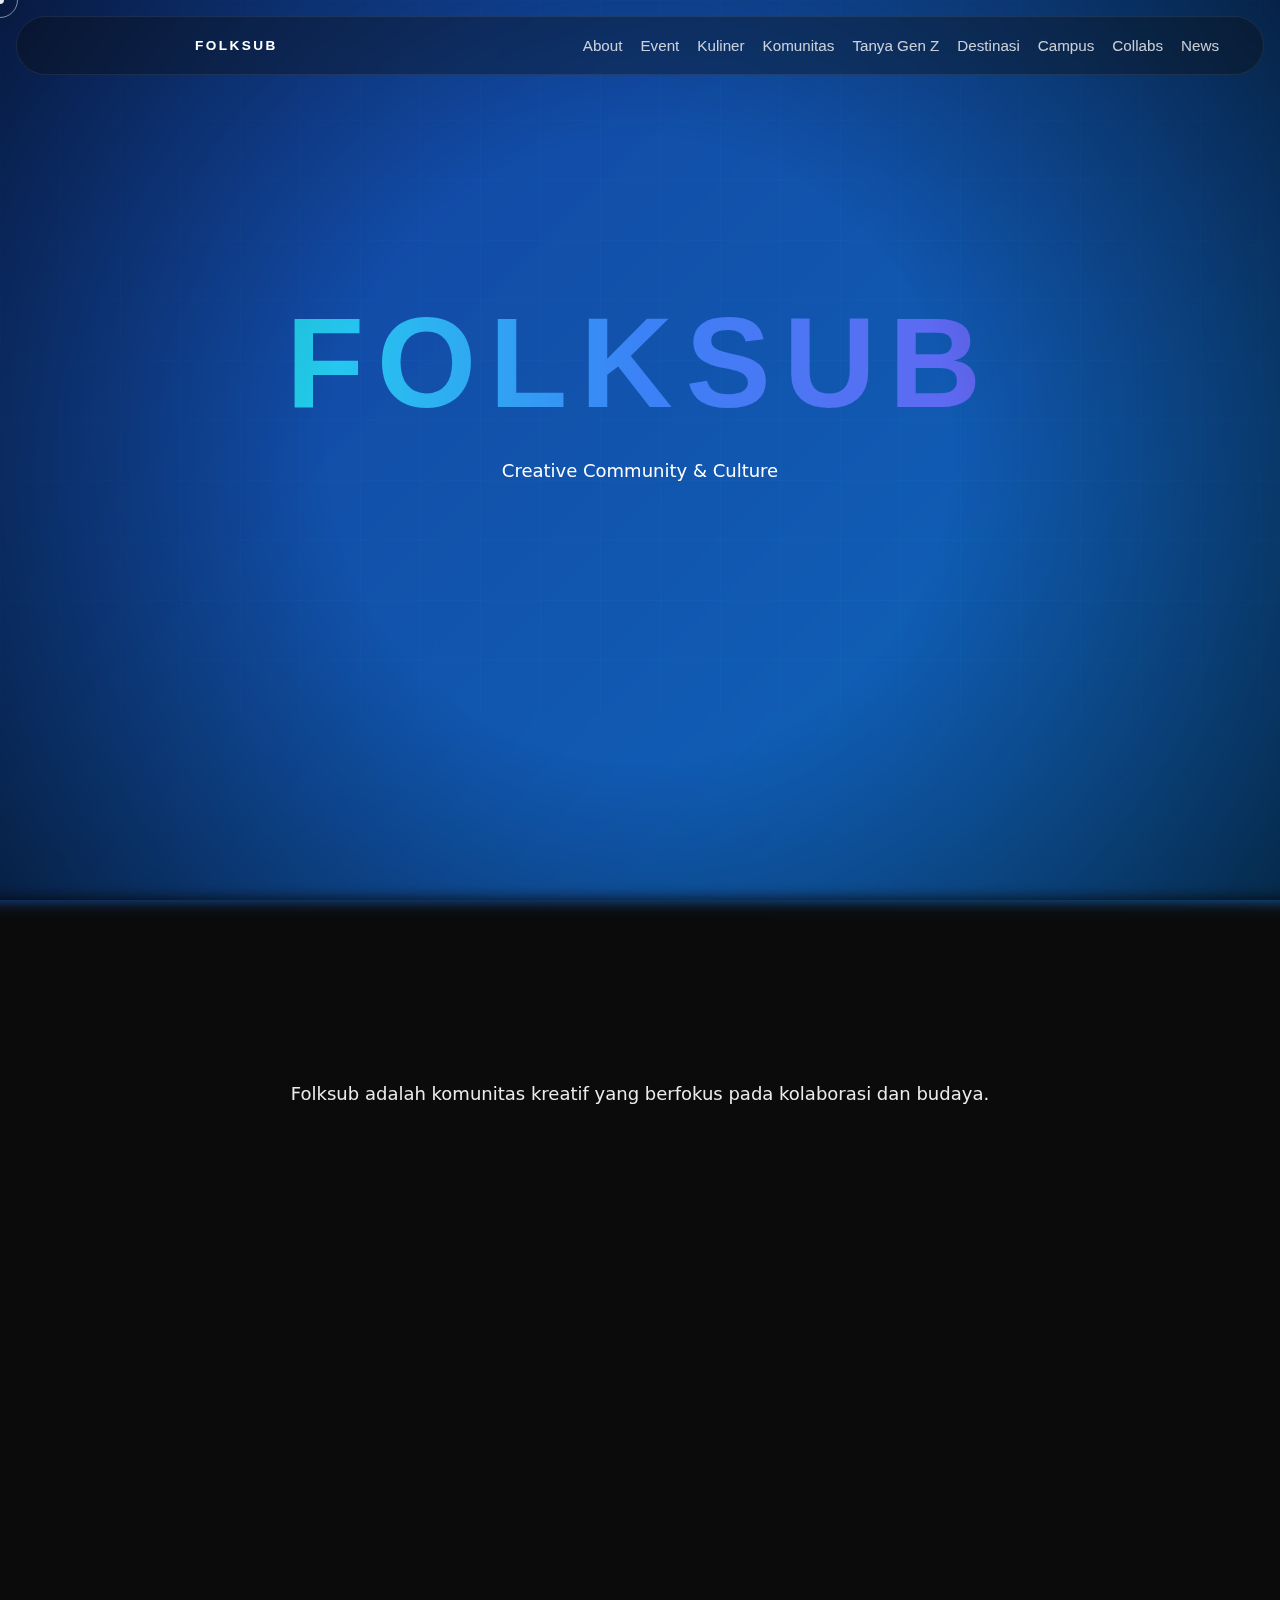
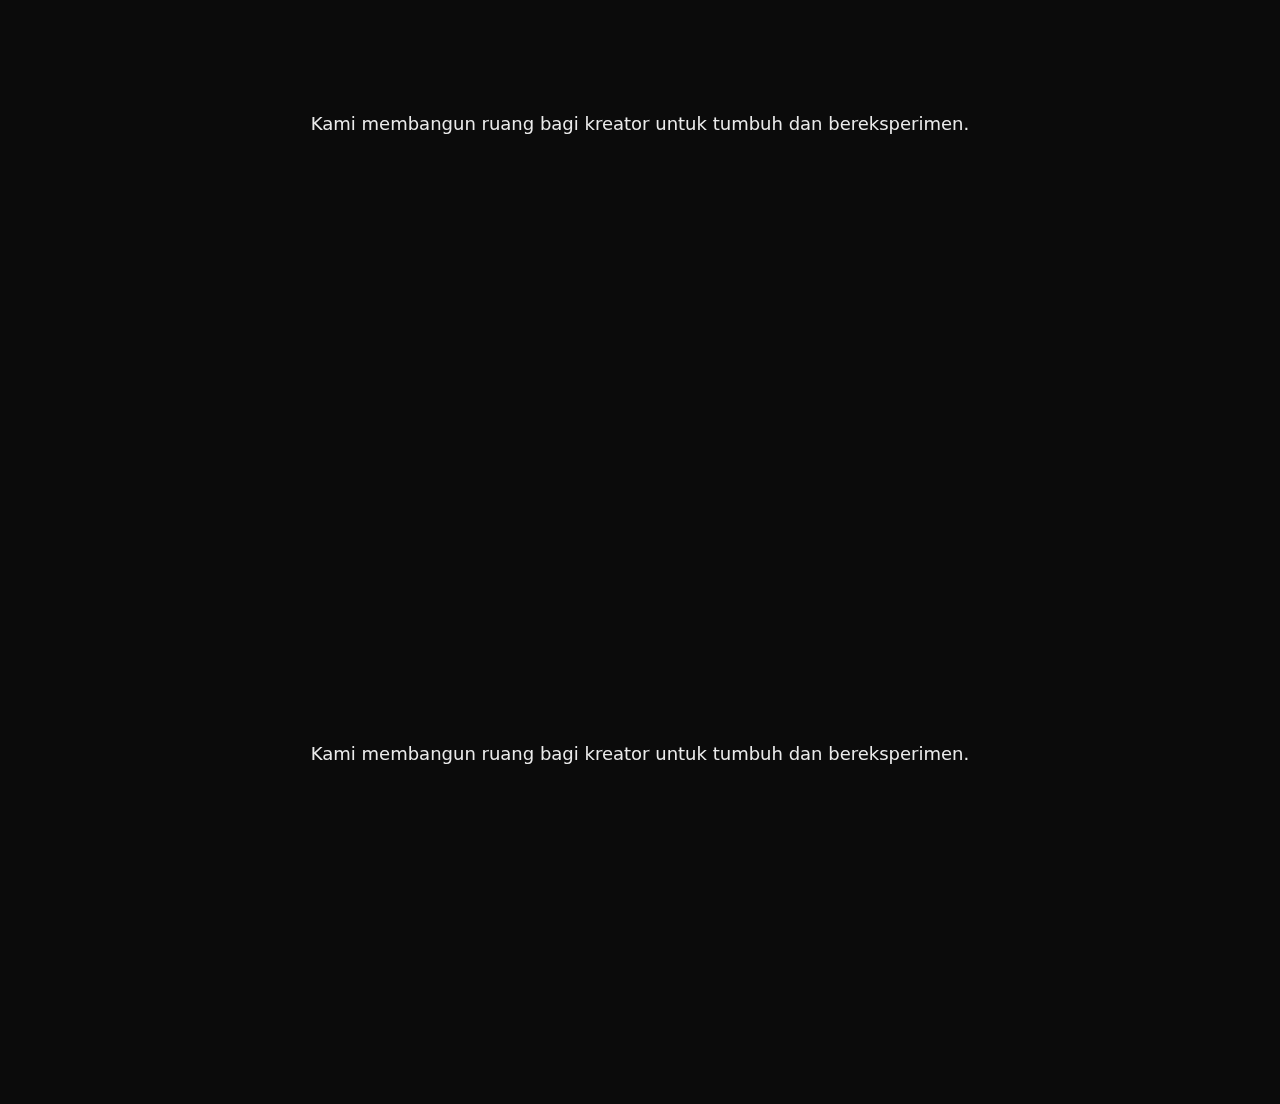
<file: view/about.html>
<!DOCTYPE html>
<html lang="id">
    <head>
        <meta charset="UTF-8" />
        <meta name="viewport" content="width=device-width, initial-scale=1.0" />
        <title>Folksub</title>

        <!-- CSS -->
        <link rel="stylesheet" href="../css/style.css" />
    </head>
    <body>
        <div class="page">
            <div class="bg" aria-hidden="true"></div>

            <header class="site-header">
                <div class="header-inner">
                  <a class="brand" href="../index.html" aria-label="Folksub Home">
                    <span class="brand-mark"></span>
                    <span class="brand-text">FOLKSUB</span>
                  </a>
              
                  <nav class="nav" aria-label="Primary">
                    <div class="nav-track" id="navTrack">
                      <a href="about.html">About</a>
                      <a href="event.html">Event</a>
                      <a href="kuliner.html">Kuliner</a>
                      <a href="komunitas.html">Komunitas</a>
                      <a href="tanya-genz.html">Tanya Gen Z</a>
                      <a href="destinasi.html">Destinasi</a>
                      <a href="campus.html">Campus</a>
                      <a href="collabs.html">Collabs</a>
                      <a href="news.html">News</a>
                    </div>
                  </nav>
              
                  <button class="menu-btn" type="button" aria-label="Open menu" aria-expanded="false">
                    <span></span><span></span>
                  </button>
                </div>
              </header>

            <!-- HERO -->
            <section class="section hero" id="top">
                <h1 class="title animate">FOLKSUB</h1>
                <p class="subtitle animate">Creative Community & Culture</p>
            </section>

            <!-- SECTION 2 -->
            <section class="section" id="about">
                <h2 class="animate">Who We Are</h2>
                <p class="animate">
                Folksub adalah komunitas kreatif yang berfokus pada kolaborasi dan budaya.
                </p>
            </section>

            <!-- SECTION 3 -->
            <section class="section" id="works">
                <h2 class="animate">What We Do</h2>
                <p class="animate">
                Kami membangun ruang bagi kreator untuk tumbuh dan bereksperimen.
                </p>
            </section>

            <!-- SECTION 4 -->
            <section class="section" id="contact">
                <h2 class="animate">What We Do</h2>
                <p class="animate">
                Kami membangun ruang bagi kreator untuk tumbuh dan bereksperimen.
                </p>
            </section>
        </div>

        <!-- cursor -->
        <div class="cursor"></div>
        <div class="cursor-follower"></div>

        <!-- JS -->
        <script src="../js/main.js"></script>
    </body>
</html>
</file>
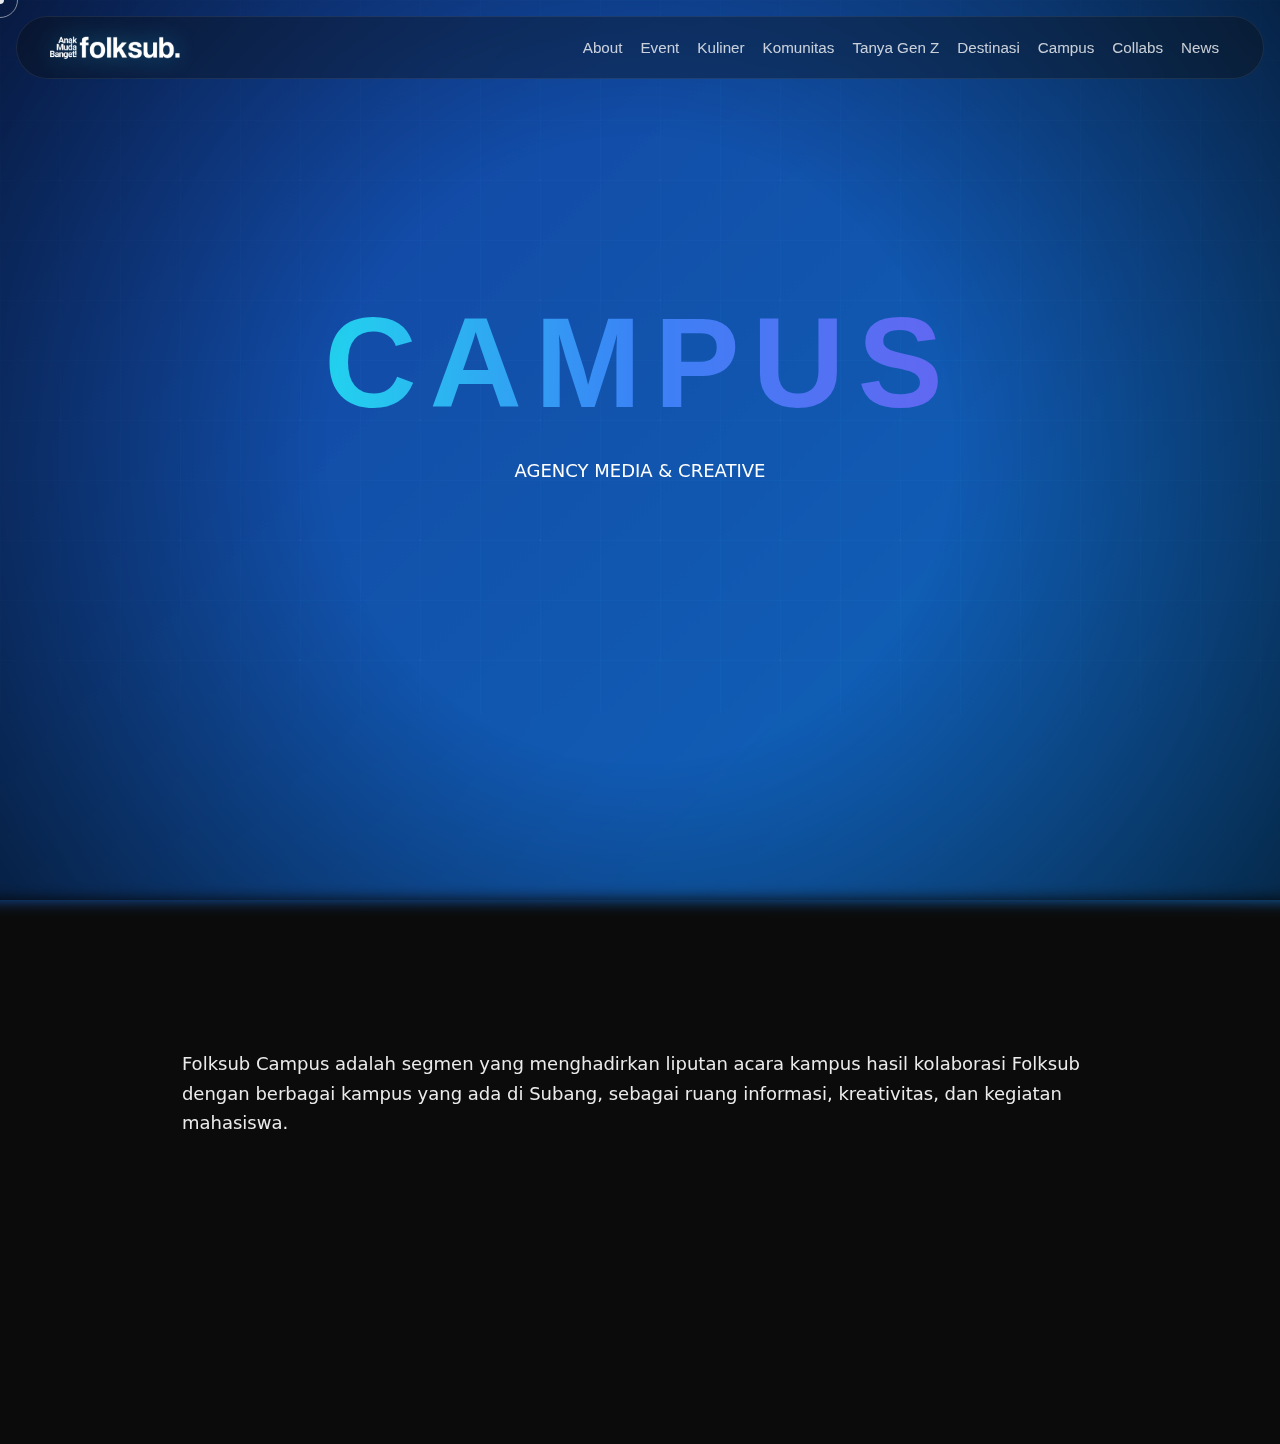
<file: view/campus.html>
<!DOCTYPE html>
<html lang="id">
    <head>
        <meta charset="UTF-8" />
        <meta name="viewport" content="width=device-width, initial-scale=1.0" />
        <title>Folksub</title>

        <!-- CSS -->
        <link rel="stylesheet" href="../css/style.css?v=2" />
    </head>
    <body>
        <div class="page">
          <div class="bg" aria-hidden="true">
            <div class="glow"></div>
            <div class="particles"></div>
          </div>

            <header class="site-header">
                <div class="header-inner">
                  <a class="brand" href="/" aria-label="Folksub Home">
                    <img class="brand-mark" src="../assets/images/LOGO-tambahan-crop.png" alt="Folksub Logo" />
                    <!-- <span class="brand-text">FOLKSUB</span> -->
                  </a>
              
                  <nav class="nav" aria-label="Primary">
                    <div class="nav-track" id="navTrack">
                      <a href="/">About</a>
                      <a href="/event">Event</a>
                      <a href="/kuliner">Kuliner</a>
                      <a href="/komunitas">Komunitas</a>
                      <a href="/tanya-gen-z">Tanya Gen Z</a>
                      <a href="/destinasi">Destinasi</a>
                      <a href="/campus#top">Campus</a>
                      <a href="/collabs">Collabs</a>
                      <a href="/news">News</a>
                    </div>
                  </nav>
              
                  <button class="menu-btn" type="button" aria-label="Open menu" aria-expanded="false">
                    <span></span><span></span>
                  </button>
                </div>
              </header>

            <!-- HERO -->
            <section class="section hero" id="top">
                <h1 class="title animate">CAMPUS</h1>
                <p class="subtitle animate">AGENCY MEDIA & CREATIVE</p>
            </section>

            <!-- SECTION 2 -->
            <section class="section" id="about">
                <h2 class="animate">KOLABORASI KAMPUS</h2>
                <p class="animate">
                  Folksub Campus adalah segmen yang menghadirkan 
                  liputan acara kampus hasil kolaborasi Folksub dengan 
                  berbagai kampus yang ada di Subang, sebagai ruang informasi, 
                  kreativitas, dan kegiatan mahasiswa.
                </p>
            </section>

            <div class="live-time">
              <div class="date" id="liveDate"></div>
              <div class="time" id="liveClock"></div>
            </div>

        </div>

        <!-- cursor -->
        <div class="cursor"></div>
        <div class="cursor-follower"></div>

        <!-- JS -->
        <script src="../js/main.js?v=2"></script>
    </body>
</html>
</file>
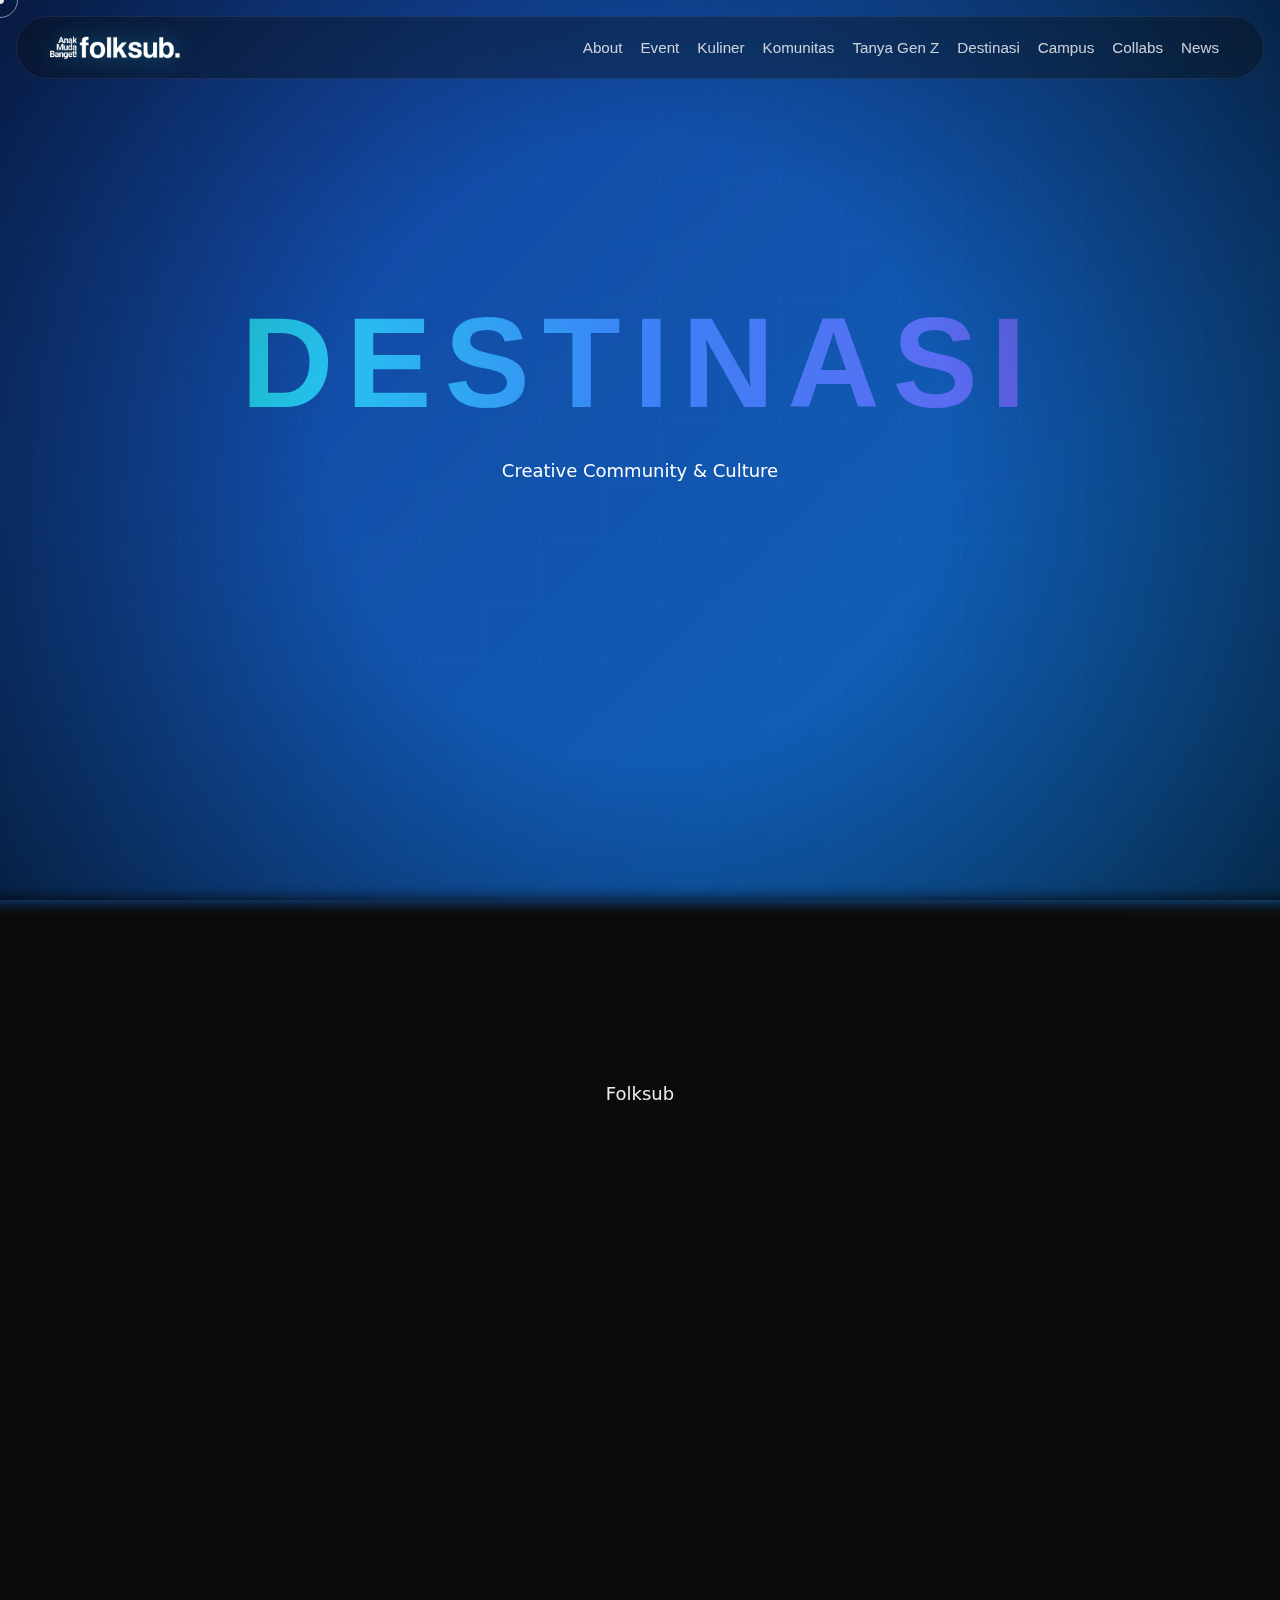
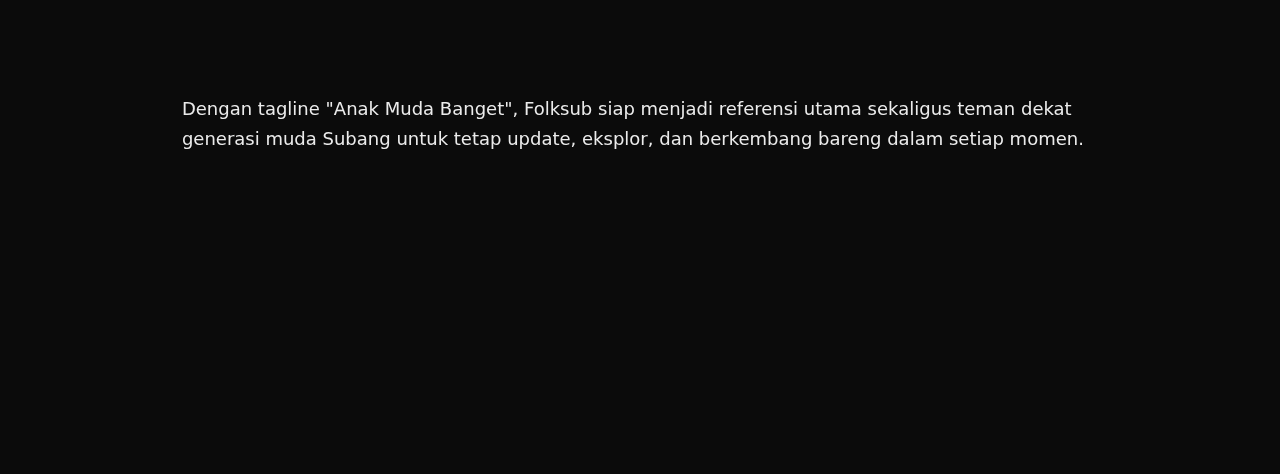
<file: view/destinasi.html>
<!DOCTYPE html>
<html lang="id">
    <head>
        <meta charset="UTF-8" />
        <meta name="viewport" content="width=device-width, initial-scale=1.0" />
        <title>Folksub</title>

        <!-- CSS -->
        <link rel="stylesheet" href="../css/style.css" />
    </head>
    <body>
        <div class="page">
          <div class="bg" aria-hidden="true">
            <div class="glow"></div>
            <div class="particles"></div>
          </div>

            <header class="site-header">
                <div class="header-inner">
                  <a class="brand" href="../index.html" aria-label="Folksub Home">
                    <img class="brand-mark" src="../assets/images/LOGO-tambahan-crop.png" alt="Folksub Logo" />
                    <!-- <span class="brand-text">FOLKSUB</span> -->
                  </a>
              
                  <nav class="nav" aria-label="Primary">
                    <div class="nav-track" id="navTrack">
                      <a href="../index.html">About</a>
                      <a href="event.html">Event</a>
                      <a href="kuliner.html">Kuliner</a>
                      <a href="komunitas.html">Komunitas</a>
                      <a href="tanya-gen-z.html">Tanya Gen Z</a>
                      <a href="#top">Destinasi</a>
                      <a href="campus.html">Campus</a>
                      <a href="collabs.html">Collabs</a>
                      <a href="news.html">News</a>
                    </div>
                  </nav>
              
                  <button class="menu-btn" type="button" aria-label="Open menu" aria-expanded="false">
                    <span></span><span></span>
                  </button>
                </div>
              </header>

            <!-- HERO -->
            <section class="section hero" id="top">
                <h1 class="title animate">DESTINASI</h1>
                <p class="subtitle animate">Creative Community & Culture</p>
            </section>

            <!-- SECTION 2 -->
            <section class="section" id="about">
                <h2 class="animate">TOUR & TRAVELING</h2>
                <p class="animate">
                Folksub
                </p>
            </section>

            <!-- SECTION 3 -->
            <section class="section" id="works">
                <h2 class="animate">Anak Muda Banget</h2>
                <p class="animate">
                Dengan tagline "Anak Muda Banget", Folksub siap menjadi referensi utama 
                sekaligus teman dekat generasi muda Subang untuk tetap update, eksplor, 
                dan berkembang bareng dalam setiap momen.
                </p>
            </section>

            <div class="live-time">
              <div class="date" id="liveDate"></div>
              <div class="time" id="liveClock"></div>
            </div>

        </div>

        <!-- cursor -->
        <div class="cursor"></div>
        <div class="cursor-follower"></div>

        <!-- JS -->
        <script src="../js/main.js"></script>
    </body>
</html>
</file>
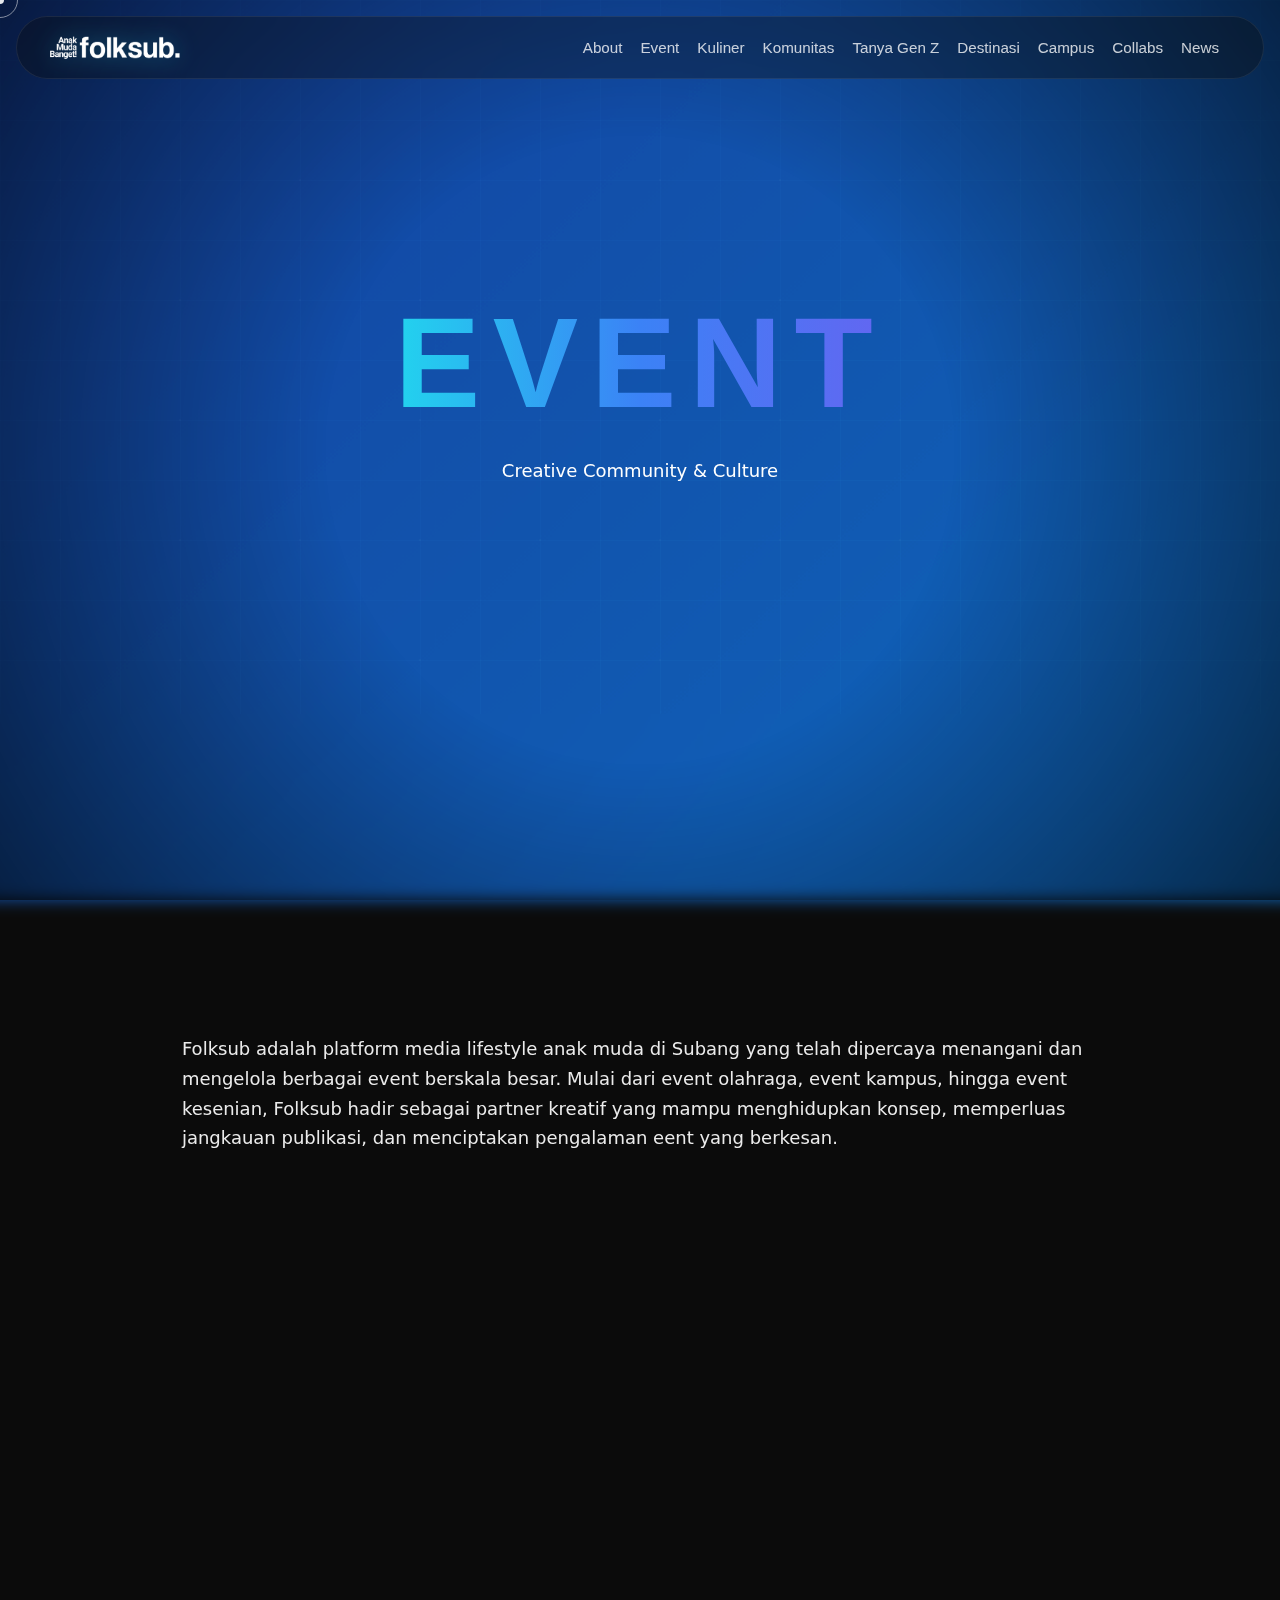
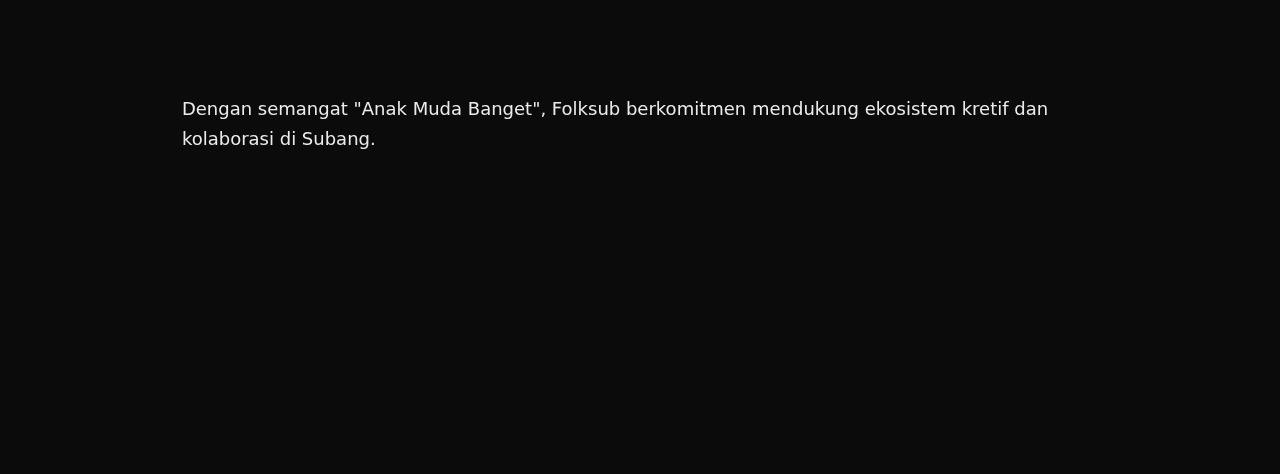
<file: view/event.html>
<!DOCTYPE html>
<html lang="id">
    <head>
        <meta charset="UTF-8" />
        <meta name="viewport" content="width=device-width, initial-scale=1.0" />
        <title>Folksub</title>

        <!-- CSS -->
        <link rel="stylesheet" href="../css/style.css" />
    </head>
    <body>
        <div class="page">
          <div class="bg" aria-hidden="true">
            <div class="glow"></div>
            <div class="particles"></div>
          </div>

            <header class="site-header">
                <div class="header-inner">
                  <a class="brand" href="../index.html" aria-label="Folksub Home">
                    <img class="brand-mark" src="../assets/images/LOGO-tambahan-crop.png" alt="Folksub Logo" />
                    <!-- <span class="brand-text">FOLKSUB</span> -->
                  </a>
              
                  <nav class="nav" aria-label="Primary">
                    <div class="nav-track" id="navTrack">
                      <a href="../index.html">About</a>
                      <a href="#top">Event</a>
                      <a href="kuliner.html">Kuliner</a>
                      <a href="komunitas.html">Komunitas</a>
                      <a href="tanya-gen-z.html">Tanya Gen Z</a>
                      <a href="destinasi.html">Destinasi</a>
                      <a href="campus.html">Campus</a>
                      <a href="collabs.html">Collabs</a>
                      <a href="news.html">News</a>
                    </div>
                  </nav>
              
                  <button class="menu-btn" type="button" aria-label="Open menu" aria-expanded="false">
                    <span></span><span></span>
                  </button>
                </div>
              </header>

            <!-- HERO -->
            <section class="section hero" id="top">
                <h1 class="title animate">EVENT</h1>
                <p class="subtitle animate">Creative Community & Culture</p>
            </section>

            <!-- SECTION 2 -->
            <section class="section" id="about">
                <h2 class="animate">EVENT & CREATIVE</h2>
                <p class="animate">
                Folksub adalah platform media lifestyle anak muda di Subang yang 
                telah dipercaya menangani dan mengelola berbagai event berskala besar. 
                Mulai dari event olahraga, event kampus, hingga event kesenian, Folksub 
                hadir sebagai partner kreatif yang mampu menghidupkan konsep, memperluas 
                jangkauan publikasi, dan menciptakan pengalaman eent yang berkesan.
                </p>
            </section>

            <!-- SECTION 3 -->
            <section class="section" id="works">
                <h2 class="animate">Anak Muda Banget</h2>
                <p class="animate">
                Dengan semangat "Anak Muda Banget", Folksub berkomitmen mendukung ekosistem 
                kretif dan kolaborasi di Subang.
                </p>
            </section>

            <div class="live-time">
              <div class="date" id="liveDate"></div>
              <div class="time" id="liveClock"></div>
            </div>

        </div>

        <!-- cursor -->
        <div class="cursor"></div>
        <div class="cursor-follower"></div>

        <!-- JS -->
        <script src="../js/main.js"></script>
    </body>
</html>
</file>
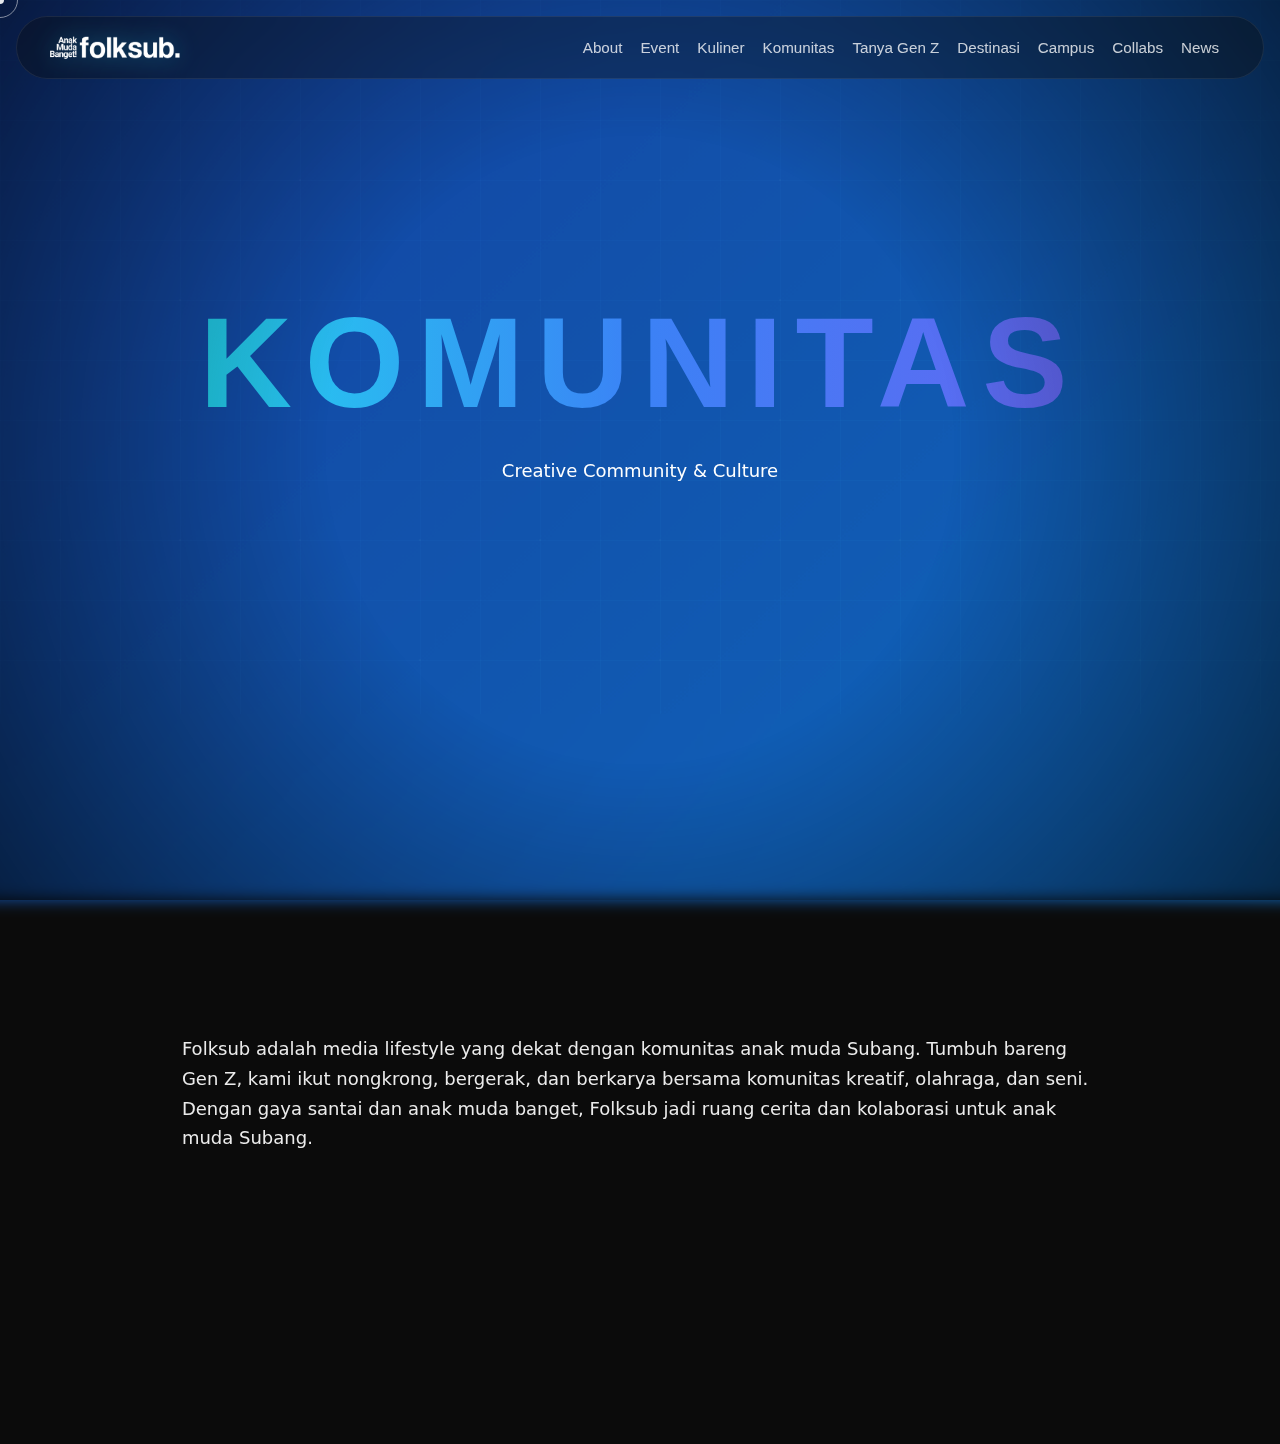
<file: view/komunitas.html>
<!DOCTYPE html>
<html lang="id">
    <head>
        <meta charset="UTF-8" />
        <meta name="viewport" content="width=device-width, initial-scale=1.0" />
        <title>Folksub</title>

        <!-- CSS -->
        <link rel="stylesheet" href="../css/style.css" />
    </head>
    <body>
        <div class="page">
          <div class="bg" aria-hidden="true">
            <div class="glow"></div>
            <div class="particles"></div>
          </div>

            <header class="site-header">
                <div class="header-inner">
                  <a class="brand" href="../index.html" aria-label="Folksub Home">
                    <img class="brand-mark" src="../assets/images/LOGO-tambahan-crop.png" alt="Folksub Logo" />
                    <!-- <span class="brand-text">FOLKSUB</span> -->
                  </a>
              
                  <nav class="nav" aria-label="Primary">
                    <div class="nav-track" id="navTrack">
                      <a href="../index.html">About</a>
                      <a href="event.html">Event</a>
                      <a href="kuliner.html">Kuliner</a>
                      <a href="#top">Komunitas</a>
                      <a href="tanya-gen-z.html">Tanya Gen Z</a>
                      <a href="destinasi.html">Destinasi</a>
                      <a href="campus.html">Campus</a>
                      <a href="collabs.html">Collabs</a>
                      <a href="news.html">News</a>
                    </div>
                  </nav>
              
                  <button class="menu-btn" type="button" aria-label="Open menu" aria-expanded="false">
                    <span></span><span></span>
                  </button>
                </div>
              </header>

            <!-- HERO -->
            <section class="section hero" id="top">
                <h1 class="title animate">KOMUNITAS</h1>
                <p class="subtitle animate">Creative Community & Culture</p>
            </section>

            <!-- SECTION 2 -->
            <section class="section" id="about">
                <h2 class="animate">KOMUNITASA</h2>
                <p class="animate">
                Folksub adalah media lifestyle yang dekat dengan komunitas anak muda Subang. 
                Tumbuh bareng Gen Z, kami ikut nongkrong, bergerak, dan berkarya bersama komunitas 
                kreatif, olahraga, dan seni. Dengan gaya santai dan anak muda banget, Folksub 
                jadi ruang cerita dan kolaborasi untuk anak muda Subang.
                </p>
            </section>

            <div class="live-time">
              <div class="date" id="liveDate"></div>
              <div class="time" id="liveClock"></div>
            </div>

        </div>

        <!-- cursor -->
        <div class="cursor"></div>
        <div class="cursor-follower"></div>

        <!-- JS -->
        <script src="../js/main.js"></script>
    </body>
</html>
</file>
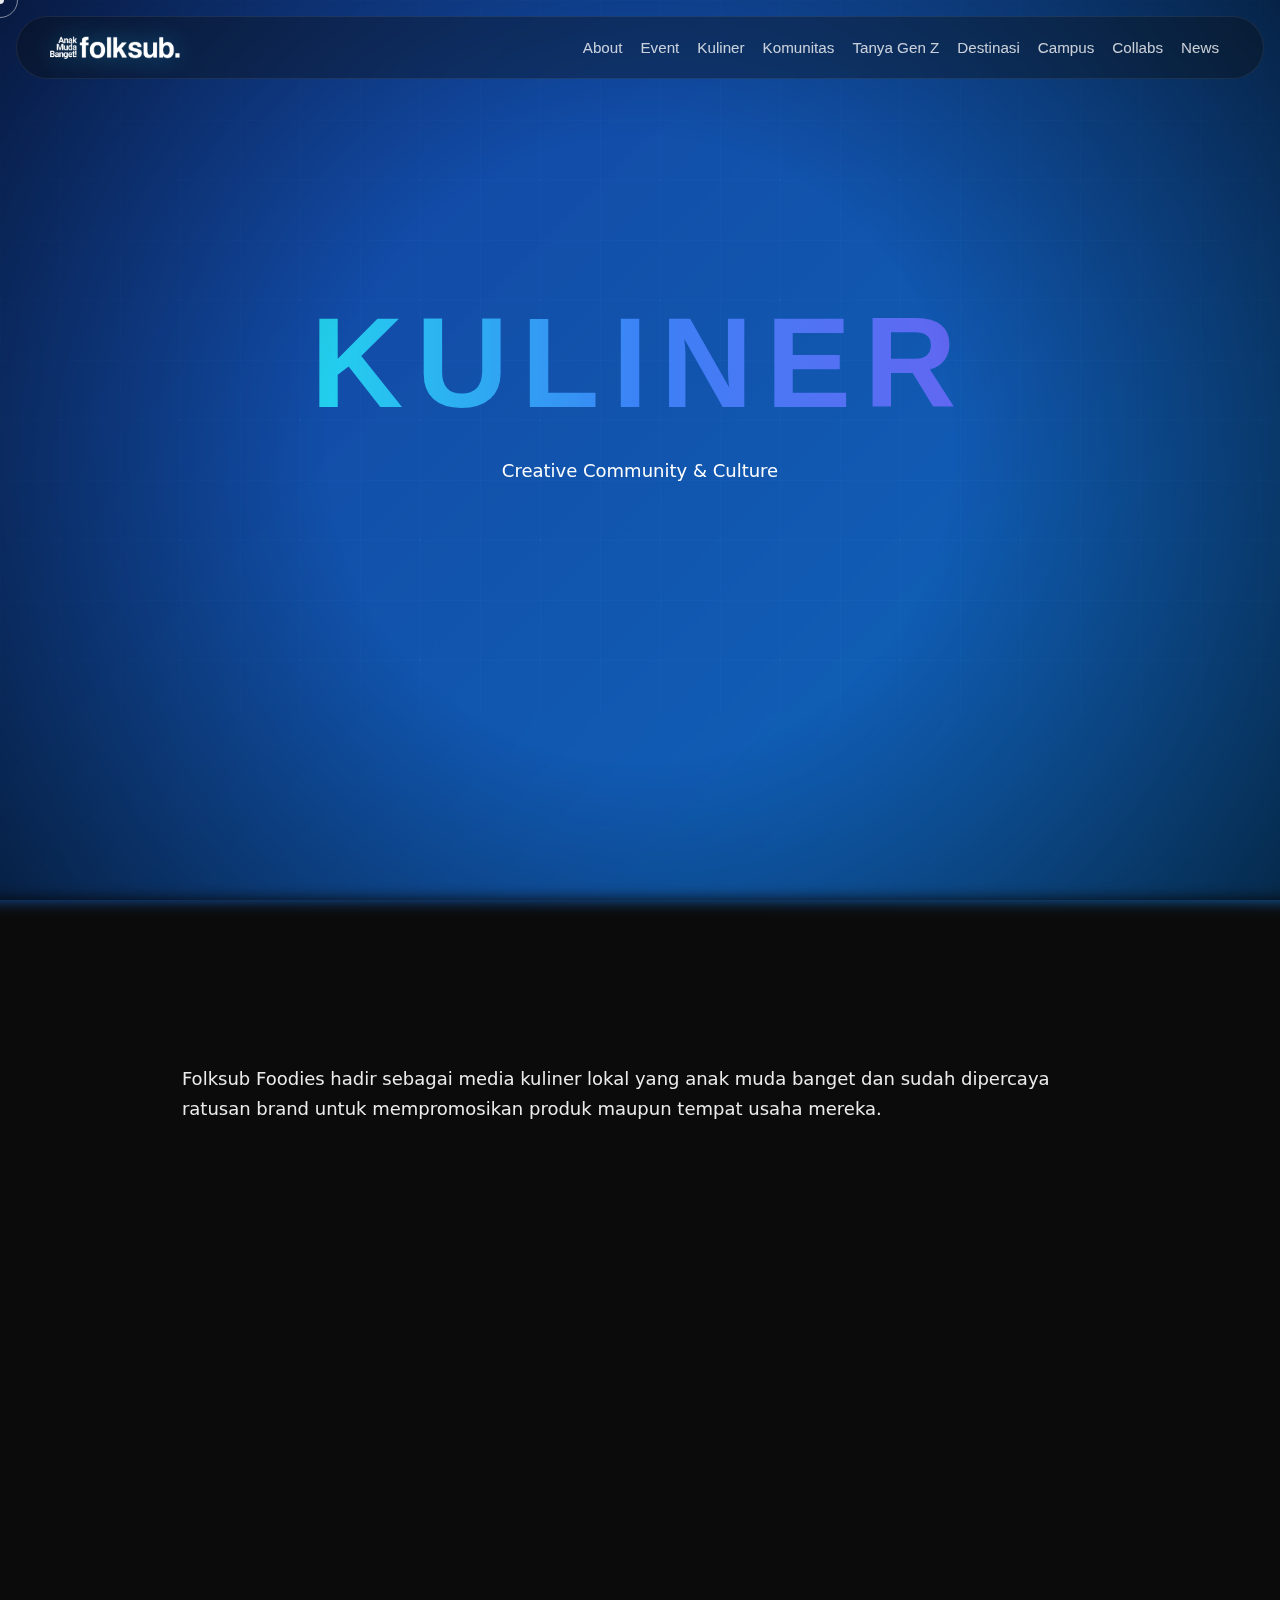
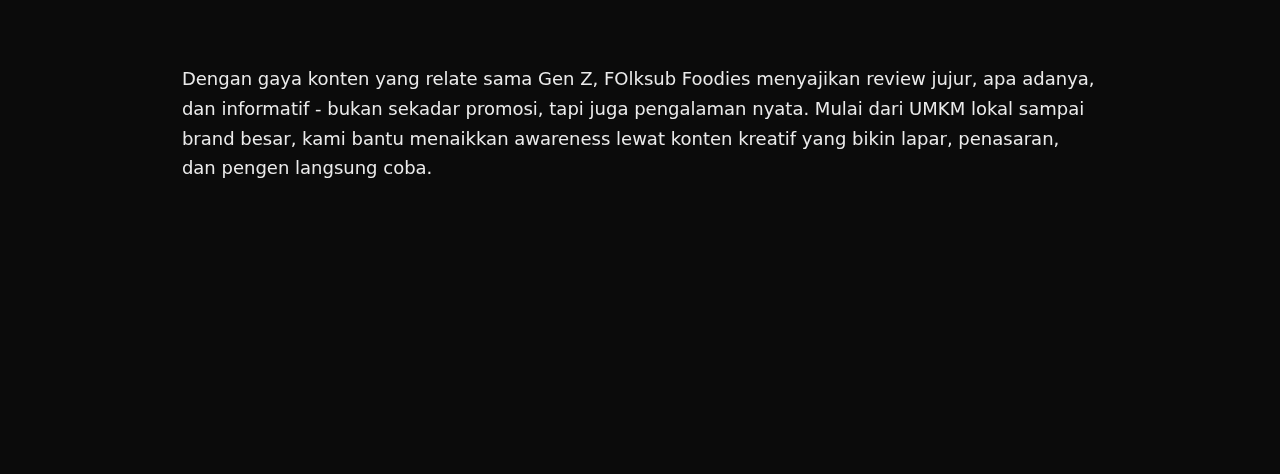
<file: view/kuliner.html>
<!DOCTYPE html>
<html lang="id">
    <head>
        <meta charset="UTF-8" />
        <meta name="viewport" content="width=device-width, initial-scale=1.0" />
        <title>Folksub</title>

        <!-- CSS -->
        <link rel="stylesheet" href="../css/style.css" />
    </head>
    <body>
        <div class="page">
          <div class="bg" aria-hidden="true">
            <div class="glow"></div>
            <div class="particles"></div>
          </div>

            <header class="site-header">
                <div class="header-inner">
                  <a class="brand" href="../index.html" aria-label="Folksub Home">
                    <img class="brand-mark" src="../assets/images/LOGO-tambahan-crop.png" alt="Folksub Logo" />
                    <!-- <span class="brand-text">FOLKSUB</span> -->
                  </a>
              
                  <nav class="nav" aria-label="Primary">
                    <div class="nav-track" id="navTrack">
                      <a href="../index.html">About</a>
                      <a href="event.html">Event</a>
                      <a href="#top">Kuliner</a>
                      <a href="komunitas.html">Komunitas</a>
                      <a href="tanya-gen-z.html">Tanya Gen Z</a>
                      <a href="destinasi.html">Destinasi</a>
                      <a href="campus.html">Campus</a>
                      <a href="collabs.html">Collabs</a>
                      <a href="news.html">News</a>
                    </div>
                  </nav>
              
                  <button class="menu-btn" type="button" aria-label="Open menu" aria-expanded="false">
                    <span></span><span></span>
                  </button>
                </div>
              </header>

            <!-- HERO -->
            <section class="section hero" id="top">
                <h1 class="title animate">KULINER</h1>
                <p class="subtitle animate">Creative Community & Culture</p>
            </section>

            <!-- SECTION 2 -->
            <section class="section" id="about">
                <h2 class="animate">HOBI JAJAN</h2>
                <p class="animate">
                Folksub Foodies hadir sebagai media kuliner lokal yang anak muda banget 
                dan sudah dipercaya ratusan brand untuk mempromosikan produk maupun tempat 
                usaha mereka.
                </p>
            </section>

            <!-- SECTION 3 -->
            <section class="section" id="works">
                <h2 class="animate">Anak Muda Banget</h2>
                <p class="animate">
                Dengan gaya konten yang relate sama Gen Z, FOlksub Foodies menyajikan review 
                jujur, apa adanya, dan informatif - bukan sekadar promosi, tapi juga pengalaman 
                nyata. Mulai dari UMKM lokal sampai brand besar, kami bantu menaikkan awareness 
                lewat konten kreatif yang bikin lapar, penasaran, dan pengen langsung coba.
                </p>
            </section>

            <div class="live-time">
              <div class="date" id="liveDate"></div>
              <div class="time" id="liveClock"></div>
            </div>

        </div>

        <!-- cursor -->
        <div class="cursor"></div>
        <div class="cursor-follower"></div>

        <!-- JS -->
        <script src="../js/main.js"></script>
    </body>
</html>
</file>
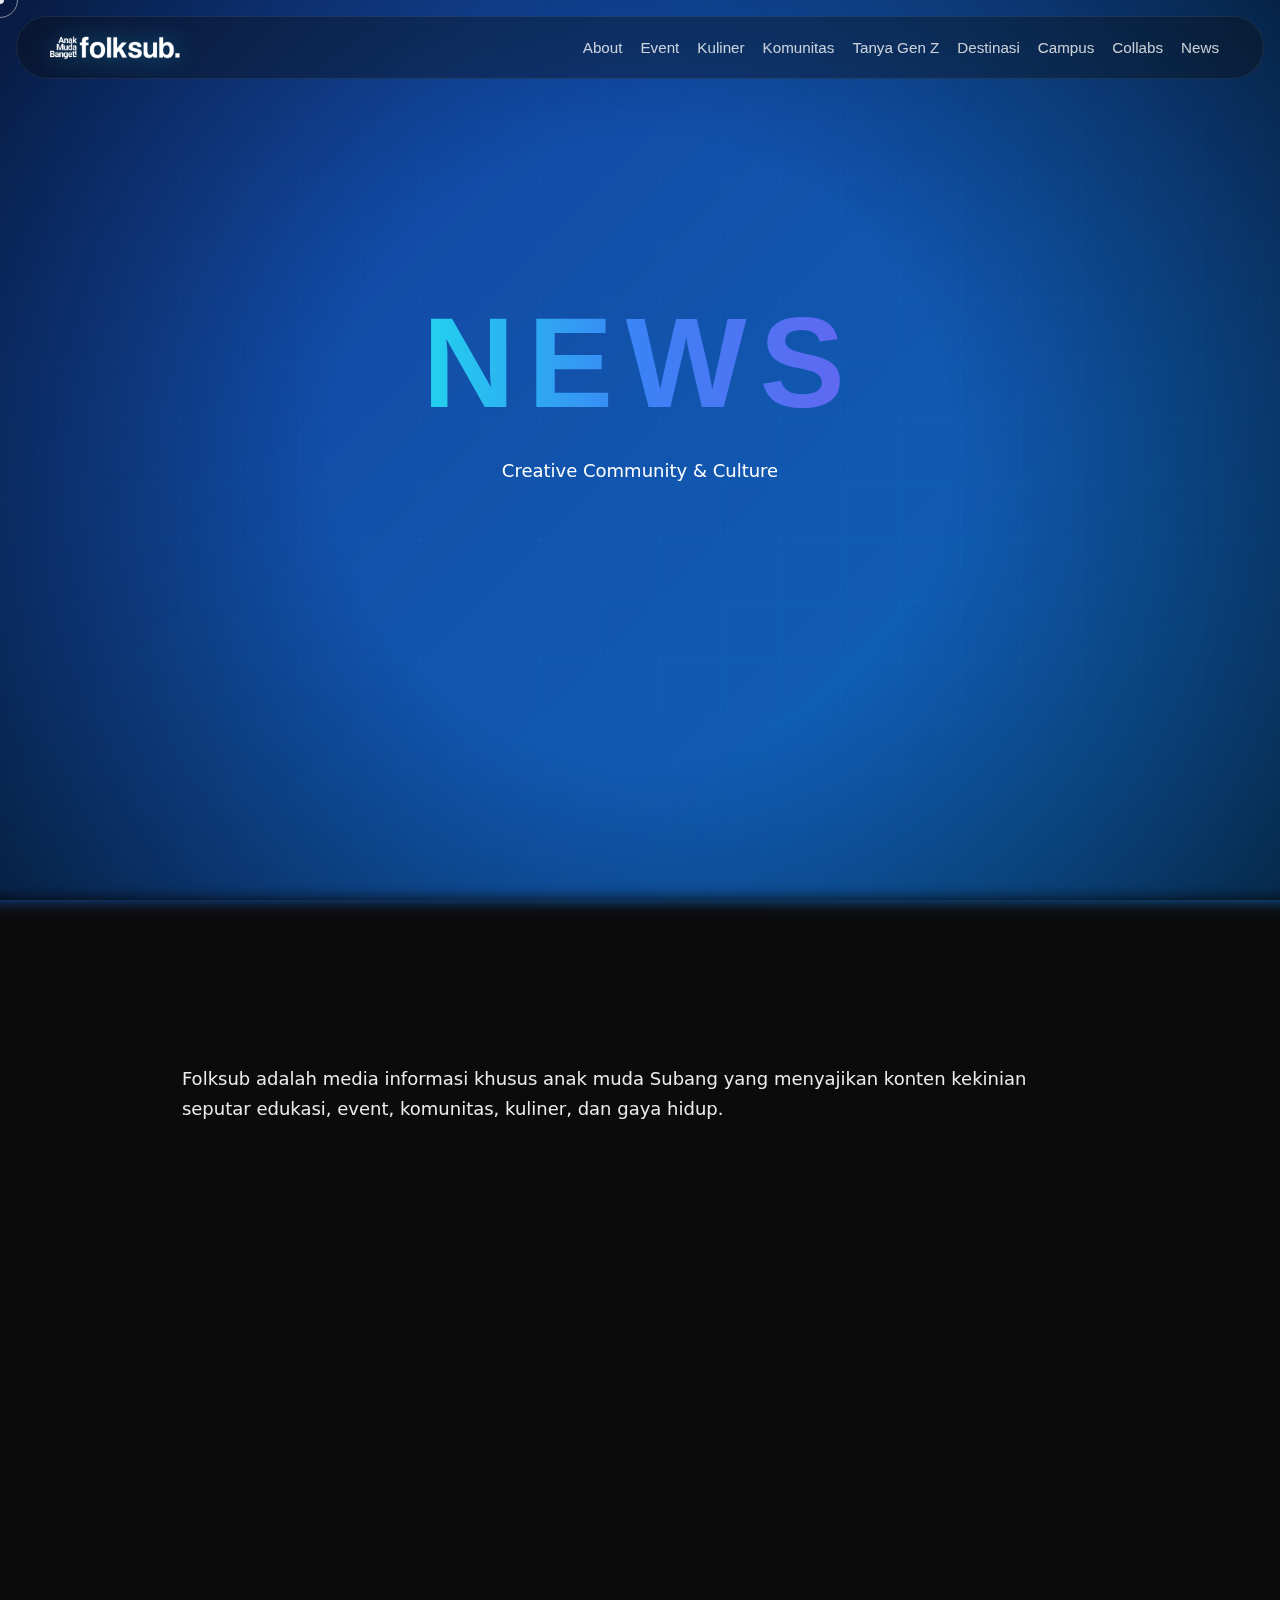
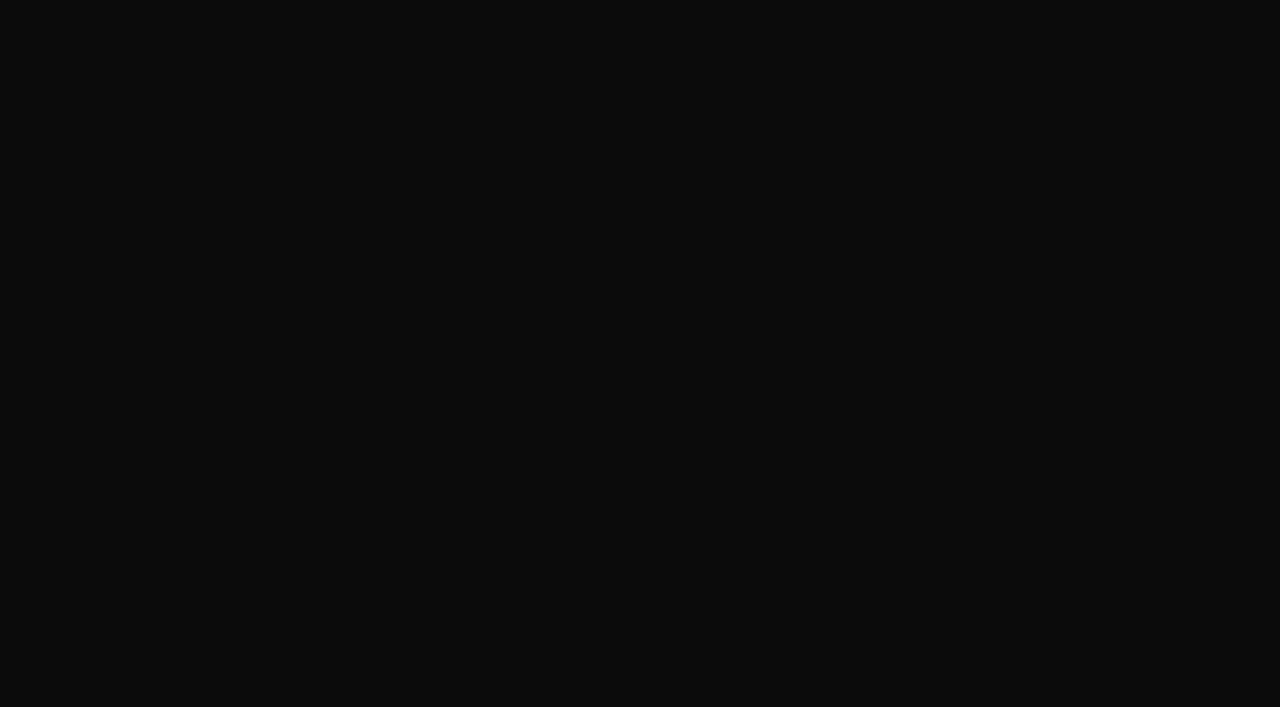
<file: view/news.html>
<!DOCTYPE html>
<html lang="id">
    <head>
        <meta charset="UTF-8" />
        <meta name="viewport" content="width=device-width, initial-scale=1.0" />
        <title>Folksub</title>

        <!-- CSS -->
        <link rel="stylesheet" href="../css/style.css" />
    </head>
    <body>
        <div class="page">
          <div class="bg" aria-hidden="true">
            <div class="glow"></div>
            <div class="particles"></div>
          </div>

            <header class="site-header">
                <div class="header-inner">
                  <a class="brand" href="/" aria-label="Folksub Home">
                    <img class="brand-mark" src="../assets/images/LOGO-tambahan-crop.png" alt="Folksub Logo" />
                    <!-- <span class="brand-text">FOLKSUB</span> -->
                  </a>
              
                  <nav class="nav" aria-label="Primary">
                    <div class="nav-track" id="navTrack">
                      <a href="/">About</a>
                      <a href="/event">Event</a>
                      <a href="/kuliner">Kuliner</a>
                      <a href="/komunitas">Komunitas</a>
                      <a href="/tanya-gen-z">Tanya Gen Z</a>
                      <a href="/destinasi">Destinasi</a>
                      <a href="/campus">Campus</a>
                      <a href="/collabs">Collabs</a>
                      <a href="/news#top">News</a>
                    </div>
                  </nav>
              
                  <button class="menu-btn" type="button" aria-label="Open menu" aria-expanded="false">
                    <span></span><span></span>
                  </button>
                </div>
              </header>

            <!-- HERO -->
            <section class="section hero" id="top">
                <h1 class="title animate">NEWS</h1>
                <p class="subtitle animate">Creative Community & Culture</p>
            </section>

            <!-- SECTION 2 -->
            <section class="section" id="about">
                <h2 class="animate">INFORMATION</h2>
                <p class="animate">
                  Folksub adalah media informasi khusus anak muda Subang 
                  yang menyajikan konten kekinian seputar edukasi, event, 
                  komunitas, kuliner, dan gaya hidup.
                </p>
            </section>

            <!-- SECTION 3 -->
            <section class="section" id="works">
              <h1 class="title animate">Updat, relevan, dan anak muda banget.</h1>
            </section>

            <div class="live-time">
              <div class="date" id="liveDate"></div>
              <div class="time" id="liveClock"></div>
            </div>

        </div>

        <!-- cursor -->
        <div class="cursor"></div>
        <div class="cursor-follower"></div>

        <!-- JS -->
        <script src="../js/main.js"></script>
    </body>
</html>
</file>
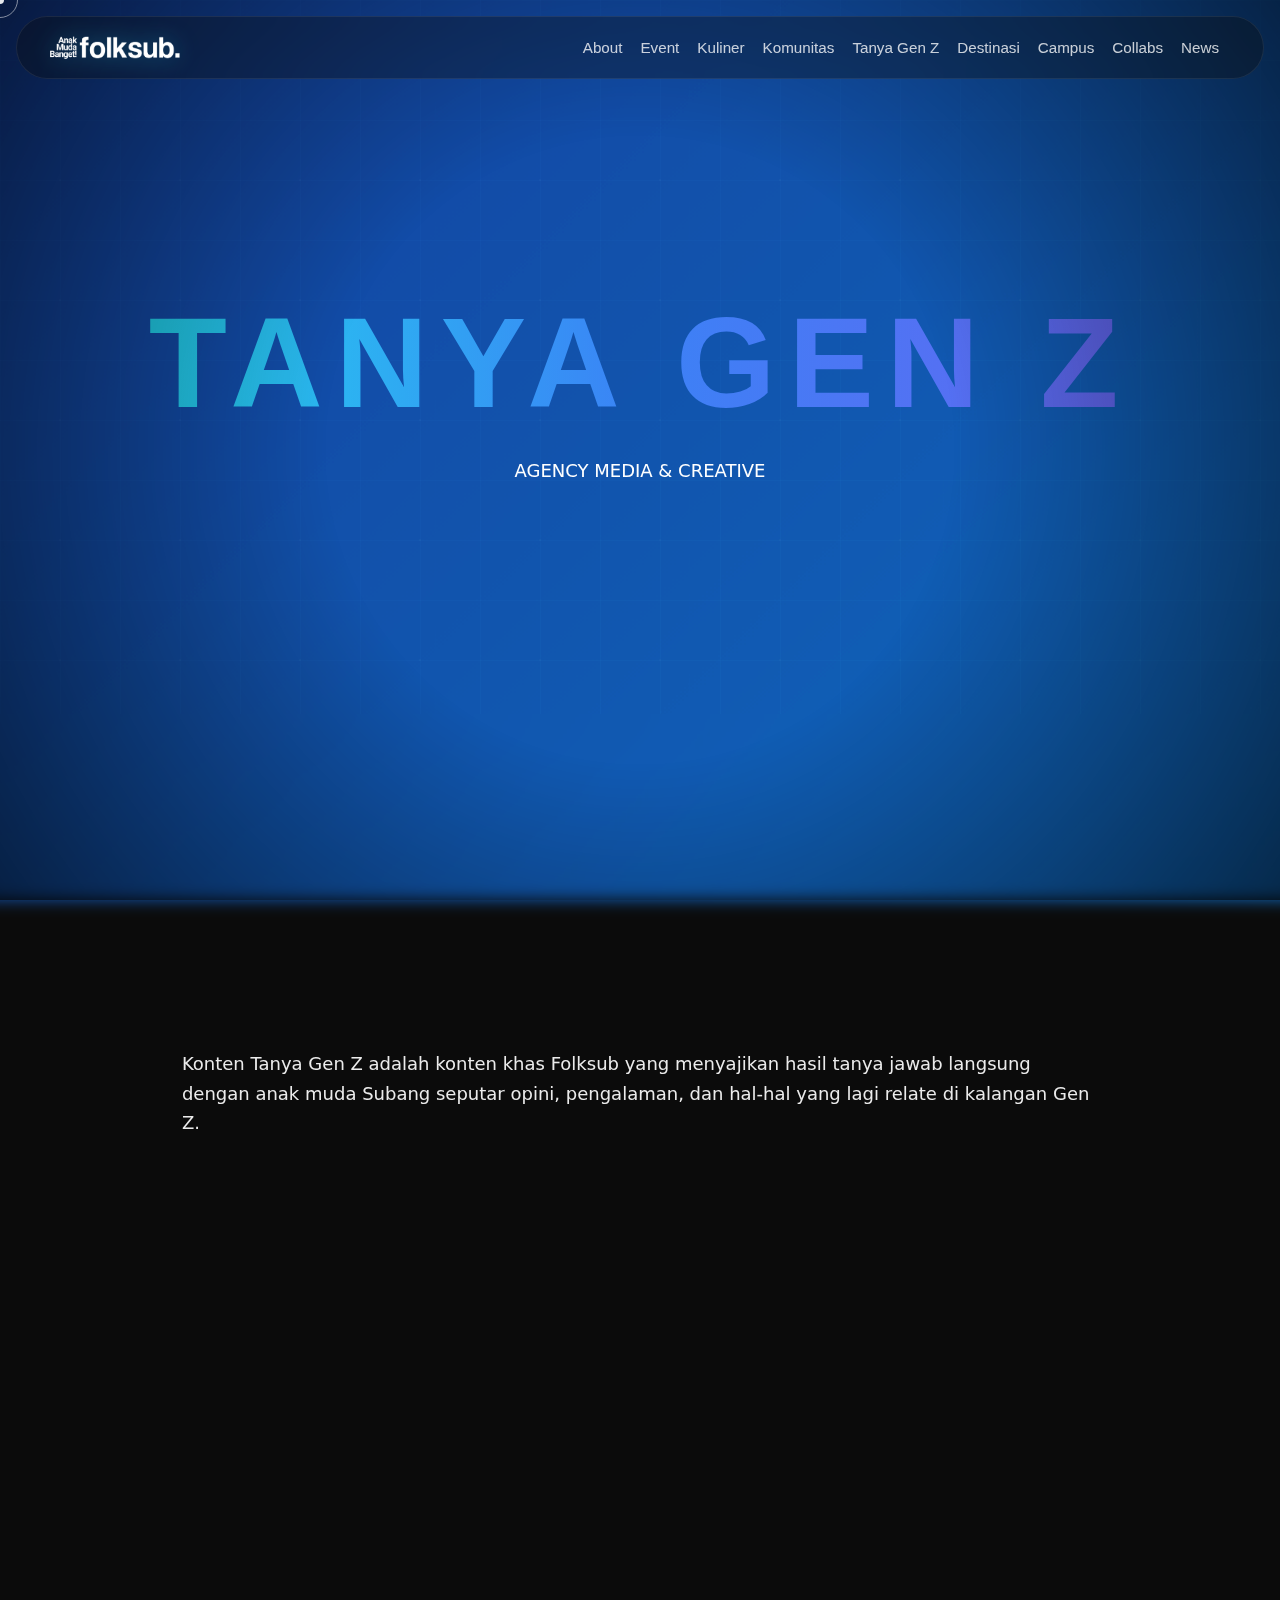
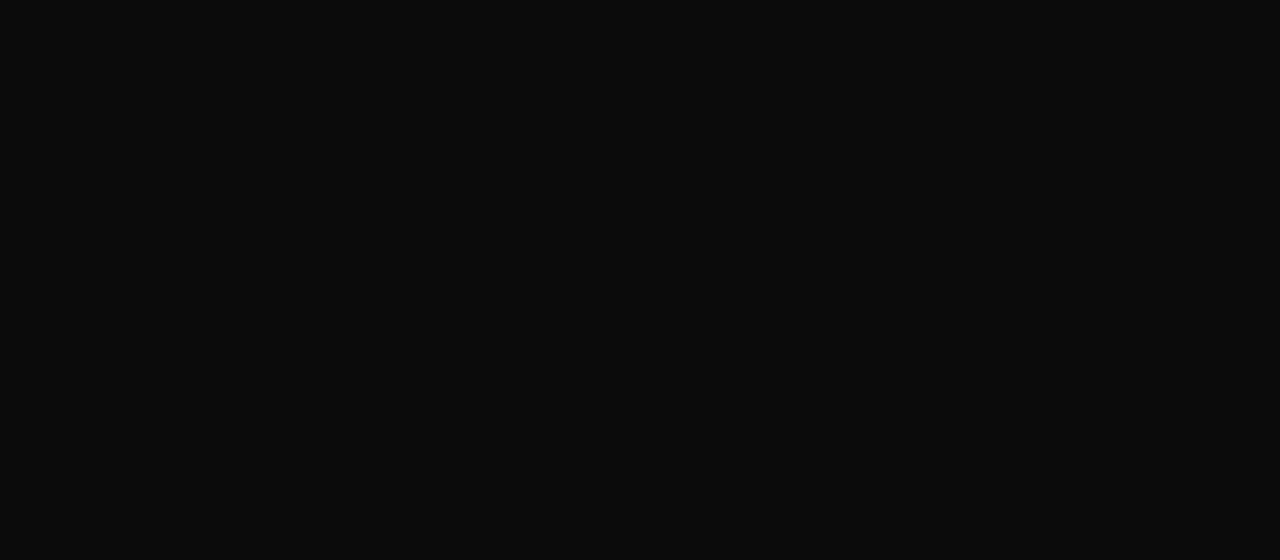
<file: view/tanya-gen-z.html>
<!DOCTYPE html>
<html lang="id">
    <head>
        <meta charset="UTF-8" />
        <meta name="viewport" content="width=device-width, initial-scale=1.0" />
        <title>Folksub</title>

        <!-- CSS -->
        <link rel="stylesheet" href="../css/style.css?v=2" />
    </head>
    <body>
        <div class="page">
          <div class="bg" aria-hidden="true">
            <div class="glow"></div>
            <div class="particles"></div>
          </div>

            <header class="site-header">
                <div class="header-inner">
                  <a class="brand" href="/" aria-label="Folksub Home">
                    <img class="brand-mark" src="../assets/images/LOGO-tambahan-crop.png" alt="Folksub Logo" />
                    <!-- <span class="brand-text">FOLKSUB</span> -->
                  </a>
              
                  <nav class="nav" aria-label="Primary">
                    <div class="nav-track" id="navTrack">
                      <a href="/">About</a>
                      <a href="/event">Event</a>
                      <a href="/kuliner">Kuliner</a>
                      <a href="/komunitas">Komunitas</a>
                      <a href="/tanya-gen-z#top">Tanya Gen Z</a>
                      <a href="/destinasi">Destinasi</a>
                      <a href="/campus">Campus</a>
                      <a href="/collabs">Collabs</a>
                      <a href="/news">News</a>
                    </div>
                  </nav>
              
                  <button class="menu-btn" type="button" aria-label="Open menu" aria-expanded="false">
                    <span></span><span></span>
                  </button>
                </div>
              </header>

            <!-- HERO -->
            <section class="section hero" id="top">
                <h1 class="title animate">TANYA GEN Z</h1>
                <p class="subtitle animate">AGENCY MEDIA & CREATIVE</p>
            </section>

            <!-- SECTION 2 -->
            <section class="section" id="about">
                <h2 class="animate">GEN Z</h2>
                <p class="animate">
                Konten Tanya Gen Z adalah konten khas Folksub yang menyajikan hasil tanya jawab 
                langsung dengan anak muda Subang seputar opini, pengalaman, dan hal-hal yang 
                lagi relate di kalangan Gen Z.
                </p>
            </section>

            <!-- SECTION 3 -->
            <section class="section" id="works">
              <h1 class="title animate">Relevan, Jujur, dan Apa Adanya.</h1>
            </section>

            <div class="live-time">
              <div class="date" id="liveDate"></div>
              <div class="time" id="liveClock"></div>
            </div>

        </div>

        <!-- cursor -->
        <div class="cursor"></div>
        <div class="cursor-follower"></div>

        <!-- JS -->
        <script src="../js/main.js?v=2"></script>
    </body>
</html>
</file>
<file: css/style.css>
@font-face {
  font-family: "FolksubFont";
  src: url("../assets/fonts/europa-grotesk-sh-bold.otf") format("opentype");
  font-weight: normal;
  font-style: normal;
}
* {
    margin: 0;
    padding: 0;
    box-sizing: border-box;
  }
  
  body {
    font-family: Arial, sans-serif;
    background: #0b0b0b;
    color: white;
    overflow-y: scroll;
    padding-bottom: 100px;
  }

  html {
    scroll-snap-type: none;   /* <- matikan snap */
    scroll-behavior: smooth;
  }
  
  .section {
    min-height: 70vh;
    scroll-margin-top: 110px;
    /* scroll-snap-align: start; */
  
    display: flex;
    flex-direction: column;
    justify-content: center;
    padding: clamp(28px, 5vw, 72px);
  }

  /* Batasi lebar konten biar teks nggak kepanjangan */
  .section > *{
    max-width: 900px;
    margin-left: auto;
    margin-right: auto;
  }


  .section:not(.hero) {
    /* background: rgba(10, 10, 10, 0.25);
    border-top: 1px solid rgba(255, 255, 255, 0.06); */
    backdrop-filter: blur(8px);
  }

  .hero {
    text-align: center;
    padding-top: 40px;
  }

  .hero > *{
    max-width: none;
  }
  
  .title {
    font-size: clamp(3rem, 10vw, 8rem);
    font-weight: 800;
    letter-spacing: 0.1em;
    background: linear-gradient(90deg, #22D3EE, #3B82F6, #6366F1);
    -webkit-background-clip: text;
    -webkit-text-fill-color: transparent;
    animation: shine 6s linear infinite;
  }

  @keyframes shine {
    0% { background-position: 0% }
    100% { background-position: 200% }
  }
  
  .subtitle {
    margin-top: 20px;
    font-size: 1.2rem;
    opacity: 0.7;
  }
  
  .section p{
    max-width: 80ch;     /* 60–75ch ideal readability */
    font-size: large;
    font-family: system-ui, -apple-system, BlinkMacSystemFont, 'Segoe UI', Roboto, Oxygen, Ubuntu, Cantarell, 'Open Sans', 'Helvetica Neue', sans-serif;
    line-height: 1.65;
    opacity: 0.92;
  }

  .section h2{
    font-family: "FolksubFont", sans-serif;
    padding-bottom: 15px;
    font-size: xx-large;
    letter-spacing: 0.05em; /* bikin huruf lebih “lega” */
  }

  .animate {
    opacity: 0;
    transform: translateY(40px);
    transition: all 0.8s ease;
  }
  
  .animate.show {
    opacity: 1;
    transform: translateY(0);
  }

  .page {
    position: relative;
    padding-top: 84px; /* tinggi header */
  }

  .page::before {
    content: "";
    position: fixed;
    inset: 0;
    pointer-events: none;
    background: radial-gradient(circle at center, transparent 40%, rgba(0,0,0,0.6) 100%);
    z-index: 10;
  }

  /* Mobile tuning */
@media (max-width: 768px){
  .page{ padding-top: 76px; }  /* sedikit turun (header kamu fixed) */

  .hero{
    min-height: calc(100svh - 76px); /* svh lebih aman di HP */
    padding-top: 18px;
    padding-bottom: 20px;
  }

  .title{
    font-size: clamp(2.4rem, 12vw, 4.4rem);
    letter-spacing: 0.06em; /* dari 0.1em, ini sering bikin kepotong */
  }

  .subtitle{
    font-size: 1rem;
    padding-inline: 10px;
  }

  .section{
    min-height: 50vh;                 /* jangan maksa 70vh di HP */
    padding: 56px 25px;               /* lebih rapat */
  }
}


  /* header fixed ala “premium” */
.site-header {
    position: fixed;
    top: 16px;
    left: 16px;
    right: 16px;
    z-index: 50;
  }

  .header-inner {
    display: flex;
    align-items: center;
    justify-content: space-between;
    gap: 16px;
  
    padding: 14px 18px;
    border-radius: 999px;
  
    background: rgba(12, 12, 12, 0.35);
    border: 1px solid rgba(255, 255, 255, 0.08);
    backdrop-filter: blur(10px);
  
    transition: background 0.25s ease, border-color 0.25s ease;
  }

  /* sedikit lebih “solid” saat scroll (nanti di JS) */
.site-header.is-scrolled .header-inner {
    background: rgba(12, 12, 12, 0.55);
    border-color: rgba(255, 255, 255, 0.12);
  }
  
  .brand {
    display: inline-flex;
    align-items: center;
    gap: 10px;
    text-decoration: none;
    color: #fff;
  }
  
  .brand-mark {
    width: 140px;
    margin-left: 10px;
    object-fit: contain;
    border-radius: 8px; /* optional kalau logonya kotak */
    filter: drop-shadow(0 0 12px rgba(34, 211, 238, 0.35));
  }

  .brand-text {
    font-weight: 800;
    letter-spacing: 0.18em;
    font-size: 0.85rem;
  }
  
  /* nav desktop */
  .nav{
    flex: 1;
    display: flex;
    justify-content: flex-end;   /* dari center -> start */
    position: relative;
    min-width: 0;                 /* PENTING biar scroll horizontal jalan bener */
    margin: 0 16px;               /* kasih jarak kiri/kanan, optional */
    max-width: none;              /* biar fleksibel */
  }
  
  /* area yang bisa di-scroll horizontal */
  .nav-track {
    display: flex;
    gap: 18px;
    width: 100%;
    justify-content: flex-end;
    overflow-x: auto;
    overflow-y: hidden;
    white-space: nowrap;
    padding: 6px 10px;
  
    scroll-behavior: smooth;
    -webkit-overflow-scrolling: touch;
    scrollbar-width: none;      /* Firefox */
  }
  .nav-track::-webkit-scrollbar { display: none; } /* Chrome */
  
  /* efek “fade” di kiri/kanan supaya keliatan masih bisa geser */
  .nav::before,
  .nav::after {
    content: "";
    position: absolute;
    top: 0; bottom: 0;
    width: 28px;
    pointer-events: none;
    z-index: 2;
  }
  .nav::before {
    left: 0;
    /* background: linear-gradient(to right, rgba(12,12,12,0.85), rgba(12,12,12,0)); */
  }
  .nav::after {
    right: 0;
    /* background: linear-gradient(to left, rgba(12,12,12,0.85), rgba(12,12,12,0)); */
  }
  
  /* link tetap seperti punyamu */
  .nav a {
    text-decoration: none;
    color: rgba(255,255,255,0.78);
    font-size: 0.95rem;
    transition: color 0.2s ease;
  }
  .nav a:hover { color: rgba(255,255,255,1); }
  
  /* burger button */
  .menu-btn {
    display: none;
    width: 44px;
    height: 44px;
    border-radius: 999px;
  
    background: rgba(255, 255, 255, 0.06);
    border: 1px solid rgba(255,255,255,0.10);
    color: white;
  
    cursor: pointer;
  }

  .menu-btn span {
    display: block;
    width: 18px;
    height: 2px;
    margin: 5px auto;
    background: rgba(255,255,255,0.9);
    border-radius: 999px;
    transition: transform 0.25s ease, opacity 0.25s ease;
  }

  /* responsive: nav jadi drawer */
@media (max-width: 768px) {
    .nav {
      position: absolute;
      top: 62px;
      right: 0;
      left: 0;
  
      margin-top: 10px;
      padding: 14px 16px;
      border-radius: 18px;
  
      background: rgba(12, 12, 12, 0.7);
      border: 1px solid rgba(255,255,255,0.10);
      backdrop-filter: blur(10px);
  
      display: none;
      flex-direction: column;
      gap: 12px;
      text-align: center;
    }
  
    .site-header.menu-open .nav {
      display: block;
    }

    .nav-track {
      flex-direction: column;   /* dari row → column */
      overflow-x: visible;      /* matikan scroll horizontal */
      white-space: normal;      /* biar bisa turun */
      gap: 14px;
    }
  
    .menu-btn {
      display: inline-block;
    }
  
    /* animasi X */
    .site-header.menu-open .menu-btn span:nth-child(1) {
      transform: translateY(7px) rotate(45deg);
    }
    .site-header.menu-open .menu-btn span:nth-child(2) {
      transform: translateY(-7px) rotate(-45deg);
    }
  }

  /* background ikut scroll */
.bg {
    position: fixed;
    inset: 0;
    height: 100%;
    z-index: -2;
    overflow: hidden;
    --parallaxY: 0px;
}
  
.bg::before {
  content:"";
  position:absolute;
  inset:-20%;
  background: linear-gradient(
    -45deg,
    #0B1220,
    #0A2A66,
    #2563EB,
    #1f72b6,
    #1E3A8A
  );
  background-size: 400% 400%;
  animation: gradientMove 14s ease-in-out infinite;
  transform: translate3d(0, var(--parallaxY), 0) scale(1.08);
  will-change: transform, background-position;
  filter: saturate(1.15) contrast(1.05);
  }

  .bg::before, .bg::after { position: absolute; }
.bg::before { z-index: -1; }
.bg::after  { z-index:  1; }
.bg .glow   { z-index:  0; }

  /* animasi gradien */
@keyframes gradientMove{
  0%   { background-position: 0% 50%; }
  50%  { background-position: 100% 50%; }
  100% { background-position: 0% 50%; }
}

.bg .glow{
  z-index: 0;  /* dari -1 jadi 0 */
}
.bg::before{
  z-index: -1; /* pastiin layer gradient di bawah glow atau sebaliknya sesuai taste */
}
.bg::after{
  z-index: 1;  /* noise paling atas */
}

@keyframes glowFloat {
  0%   { transform: translate3d(-1%, -1%, 0) scale(1.03); }
  50%  { transform: translate3d(1.5%, 1%, 0) scale(1.06); }
  100% { transform: translate3d(-0.5%, 1.2%, 0) scale(1.04); }
}

@media (prefers-reduced-motion: reduce) {
  .bg::before, .bg .glow {
    animation: none !important;
  }
}
  
  .bg::after {
    content: "";
  position: absolute;
  inset: 0;
  background-image:
    linear-gradient(rgba(255,255,255,0.04) 1px, transparent 1px),
    linear-gradient(90deg, rgba(255,255,255,0.04) 1px, transparent 1px);
  background-size: 60px 60px;
  /* opacity: 0.05; */
  mix-blend-mode: overlay;
  pointer-events: none;
  }
  
  /* animasi background */
  @keyframes floatBg {
    0%   { transform: translate(-2%, -2%) scale(1.05); }
    50%  { transform: translate(2%, -1%)  scale(1.08); }
    100% { transform: translate(1%, 2%)   scale(1.06); }
  }

  .bg .particles {
    position: absolute;
    inset: 0;
    pointer-events: none;
    background-image:
      radial-gradient(rgba(255,255,255,0.3) 1px, transparent 1px);
    background-size: 120px 120px;
    opacity: 0.08;
    animation: moveParticles 40s linear infinite;
  }
  
  @keyframes moveParticles {
    from { transform: translateY(0); }
    to { transform: translateY(-200px); }
  }

  /* matikan cursor default */
* {
    cursor: none;
  }
  
  /* titik inti */
  .cursor {
    position: fixed;
    top: 0;
    left: 0;
    width: 8px;
    height: 8px;
    border-radius: 50%;
    background: rgba(255, 255, 255, 0.9);
    pointer-events: none;
    z-index: 9999;
    transform: translate(-50%, -50%);
  }
  
  /* bulet besar (trailing) */
  .cursor-follower {
    position: fixed;
    top: 0;
    left: 0;
    width: 36px;
    height: 36px;
    border-radius: 50%;
    border: 1px solid rgba(255, 255, 255, 0.5);
    pointer-events: none;
    z-index: 9998;
    transform: translate(-50%, -50%);
    transition: width 0.25s ease, height 0.25s ease, border 0.25s ease;
  }
  
  /* saat hover link */
  .cursor-hover .cursor-follower {
    width: 60px;
    height: 60px;
    border-color: rgba(255, 255, 255, 0.8);
  }

  @media (max-width: 768px) {
    .cursor,
    .cursor-follower {
      display: none;
    }
  
    * {
      cursor: auto;
    }
  }
</file>
